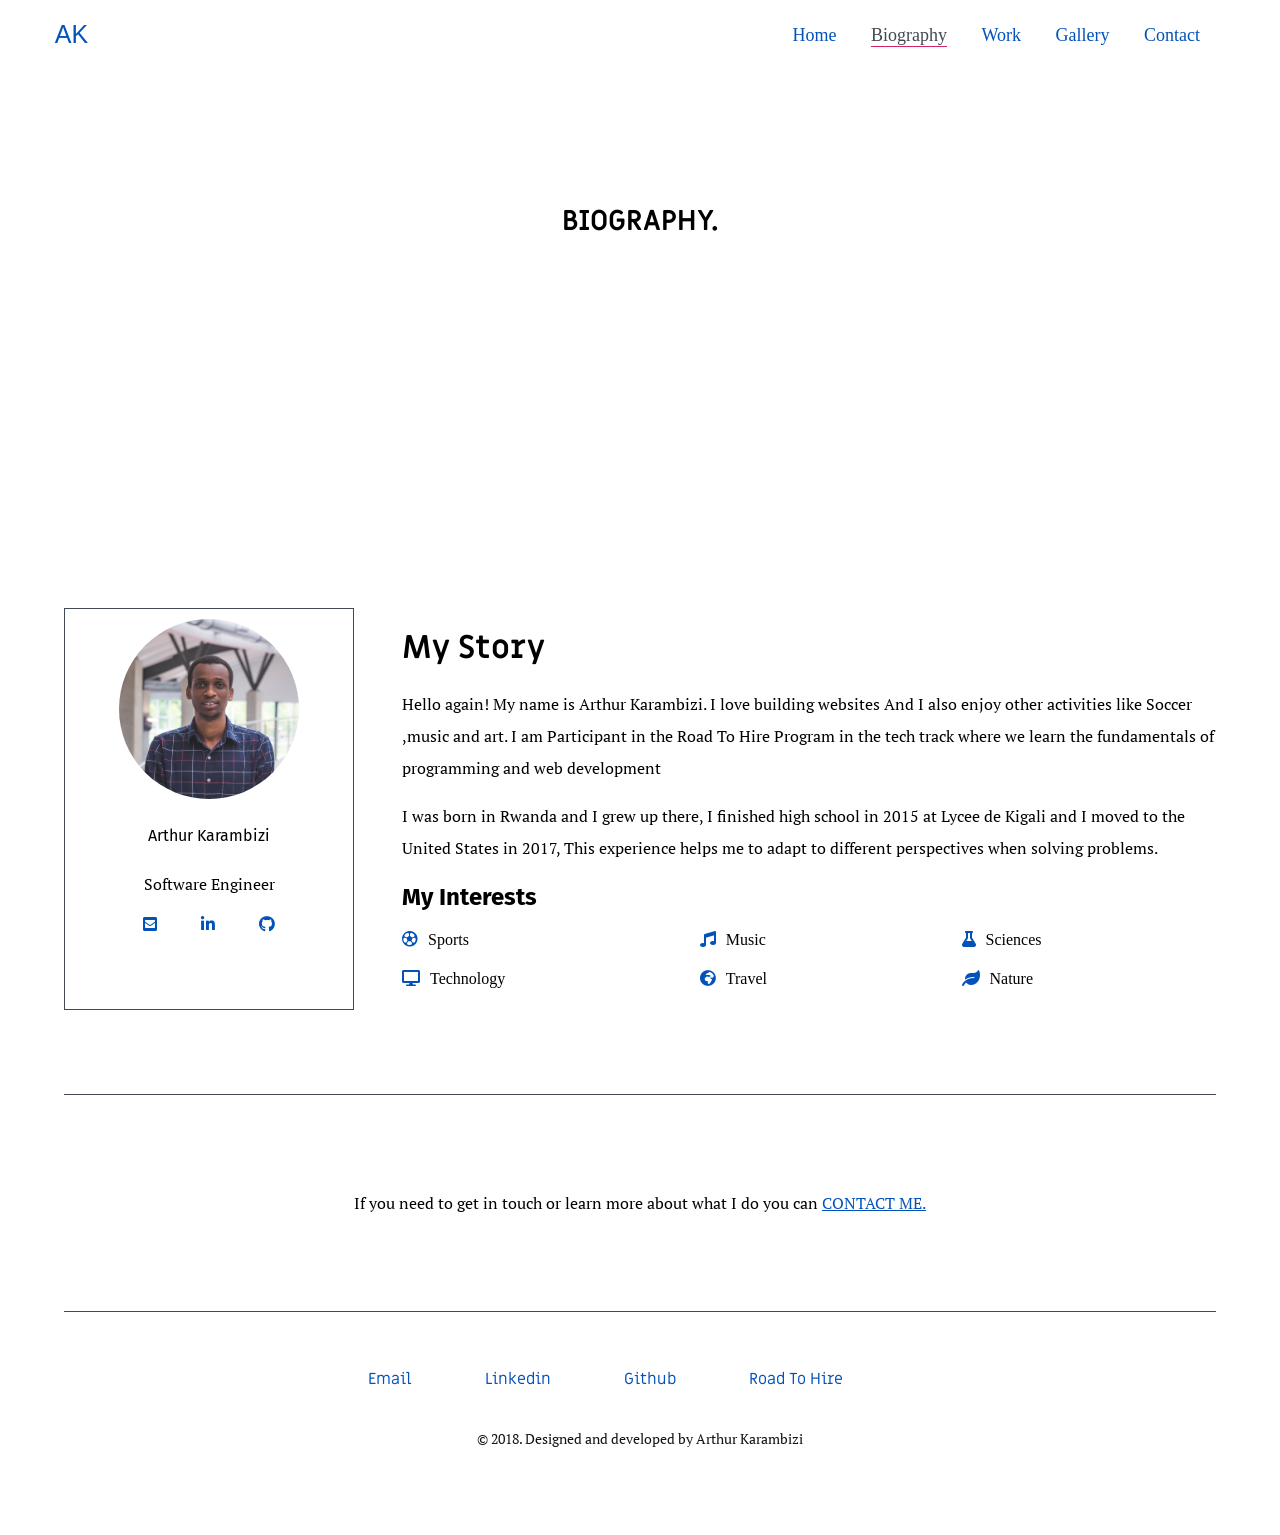
<file: biography.html>
<!DOCTYPE html>
<html lang="en">

<head>
    <meta charset="utf-8" />
    <title>Arthur Karambizi | Biography</title>
    <meta name="viewport" content="width=device-width, initial-scale=1">
    <meta name="description" content="Portfolio Website">
    <link href="https://fonts.googleapis.com/css?family=Amatic+SC|Fira+Sans|Miriam+Libre|PT+Serif" rel="stylesheet">
    <link rel="shortcut icon" href="assets/img/header-icon.png">
    <link rel="stylesheet" href="https://use.fontawesome.com/releases/v5.1.1/css/all.css" integrity="sha384-O8whS3fhG2OnA5Kas0Y9l3cfpmYjapjI0E4theH4iuMD+pLhbf6JI0jIMfYcK3yZ"
        crossorigin="anonymous">
    <link rel="stylesheet" href="assets/css/normalize.css">
    <link rel="stylesheet" type="text/css" media="screen" href="assets/css/main.css" />
    <script src="assets/js/main.js"></script>
</head>

<body>
    <header>
        <nav>
            <div class="logo">
                <a href="index.html">AK</a>
            </div>
            <div class="nav-links">
                <div class="menu-icon" onclick="menu()">
                    <i class="fas fa-bars"></i>
                </div>

                <div class="nav-pages" id="show-nav-pages">
                    <ul>
                        <li>
                            <a href="index.html">Home</a>
                        </li>
                        <li class="active">
                            <a href="biography.html">Biography</a>
                        </li>
                        <li>
                            <a href="work.html">Work</a>
                        </li>
                        <li>
                            <a href="gallery.html">Gallery</a>
                        </li>
                        <li>
                            <a href="contact.html">Contact</a>
                        </li>
                    </ul>
                </div>
            </div>

        </nav>
        <section class="hero">
            <div class="hero-info">
                <h1> BIOGRAPHY.</h1>
            </div>
        </section>

    </header>
    <main class="clear">

        <section class="about container">
            <figure class="about-card">
                <img class="about-img" src="assets/img/me/arthur.jpg" alt="Arthur Karambizi">
                <figcaption>
                    <p class="h4">Arthur Karambizi</p>
                    <p>Software Engineer</p>
                    <ul class="about-icons">
                        <li>
                            <a href="mailto:arthurkarambizi@gmail.com" target="_blank" rel="noopener" aria-label="Email link">
                                <i class="fas fa-envelope-square"></i>
                            </a>
                        </li>
                        <li>
                            <a href="https://www.linkedin.com/in/arthur-karambizi-7a0797143/" target="_blank" rel="noopener" aria-label="Linkedin link">
                                <i class="fab fa-linkedin-in"></i>
                            </a>
                        </li>
                        <li>
                            <a href="https://github.com/arthurkarambizi" target="_blank" rel="noopener" aria-label="Github link">
                                <i class="fab fa-github"></i>
                            </a>
                        </li>
                    </ul>
                </figcaption>
            </figure>

            <article>
                <h1>My Story</h1>
                <p>
                    Hello again! My name is Arthur Karambizi. I love building websites And I also enjoy other activities like Soccer ,music and
                    art. I am Participant in the Road To Hire Program in the tech track where we learn the fundamentals of
                    programming and web development
                </p>
                <p>
                    I was born in Rwanda and I grew up there, I finished high school in 2015 at Lycee de Kigali and I moved to the United States
                    in 2017, This experience helps me to adapt to different perspectives when solving problems.
                </p>
                <h2>My Interests</h2>
                <ul class="interests-icons">
                    <li>
                        <i class="far fa-futbol"></i>Sports
                    </li>
                    <li>
                        <i class="fas fa-music"></i>Music
                    </li>
                    <li>
                        <i class="fas fa-flask"></i>Sciences
                    </li>
                    <li>
                        <i class="fas fa-desktop"></i>Technology
                    </li>
                    <li>
                        <i class="fas fa-globe-africa"></i>Travel
                    </li>
                    <li>
                        <i class="fas fa-leaf"></i>Nature
                    </li>
                </ul>
            </article>
        </section>

        <div class="container ">
            <div class="connect line">
                <p>If you need to get in touch or learn more about what I do you can
                    <a href="contact.html">contact me.</a>
                </p>
            </div>
        </div>
    </main>

    <footer>
        <div class="container">
            <div class="footer-links line">
                <ul>
                    <li>
                        <a href="mailto:arthurkarambizi@gmail.com" aria-label="Email">Email</a>
                    </li>
                    <li>
                        <a href="https://www.linkedin.com/in/arthur-karambizi-7a0797143/" target="_blank" rel="noopener" aria-label="Linkedin">Linkedin</a>
                    </li>
                    <li>
                        <a href="https://github.com/arthurkarambizi" target="_blank" rel="noopener" aria-label="Github">Github</a>
                    </li>
                    <li>
                        <a href="https://www.roadtohire.org/" target="_blank" rel="noopener" aria-label="roadtohire">Road To Hire</a>
                    </li>
                </ul>
            </div>

            <div class="copyright">
                <p>&copy; 2018. Designed and developed by Arthur Karambizi</p>
            </div>
        </div>
    </footer>
</body>

</html>
</file>
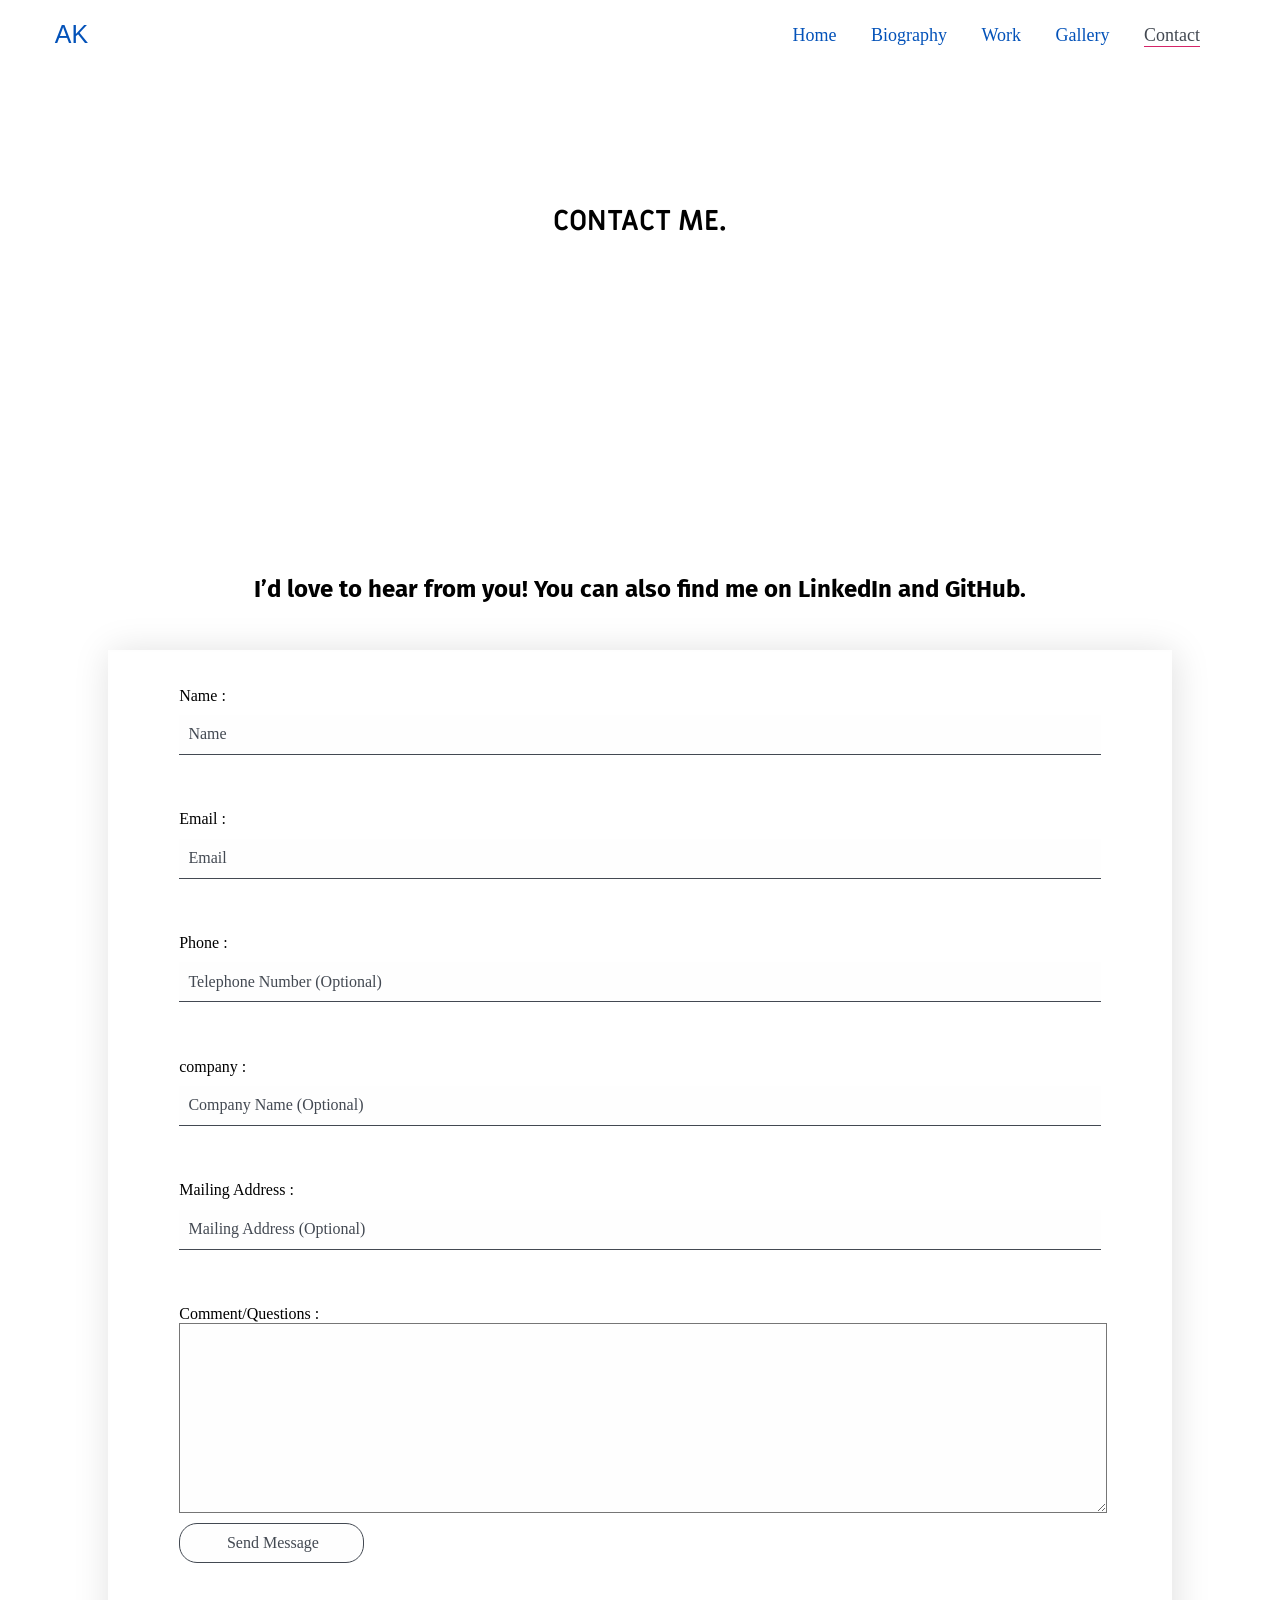
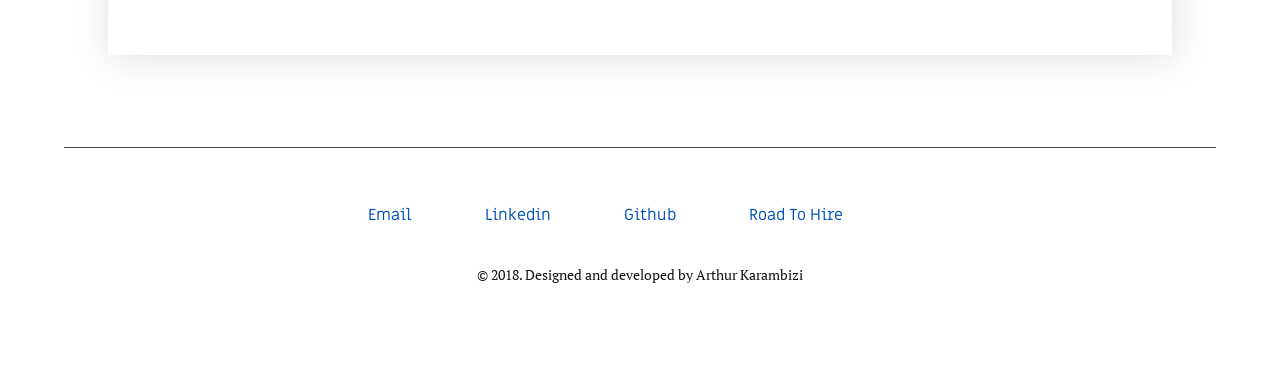
<file: contact.html>
<!DOCTYPE html>
<html lang="en">

<head>
    <meta charset="utf-8" />
    <title>Arthur Karambizi | Contact</title>
    <meta name="viewport" content="width=device-width, initial-scale=1">
    <meta name="description" content="Portfolio Website">
    <link href="https://fonts.googleapis.com/css?family=Amatic+SC|Fira+Sans|Miriam+Libre|PT+Serif" rel="stylesheet">
    <link rel="shortcut icon" href="assets/img/header-icon.png">
    <link rel="stylesheet" href="https://use.fontawesome.com/releases/v5.1.1/css/all.css" integrity="sha384-O8whS3fhG2OnA5Kas0Y9l3cfpmYjapjI0E4theH4iuMD+pLhbf6JI0jIMfYcK3yZ" crossorigin="anonymous">
    <link rel="stylesheet" href="assets/css/normalize.css">
    <link rel="stylesheet" type="text/css" media="screen" href="assets/css/main.css" />
    <script src="assets/js/main.js"></script>
</head>

<body>
    <header>
        <nav>
            <div class="logo">
                <a href="index.html">AK</a>
            </div>
            <div class="nav-links">
                <div class="menu-icon" onclick="menu()">
                    <i class="fas fa-bars"></i>
                </div>
                <div class="nav-pages" id="show-nav-pages">
                    <ul>
                        <li>
                            <a href="index.html">Home</a>
                        </li>
                        <li>
                            <a href="biography.html">Biography</a>
                        </li>
                        <li>
                            <a href="work.html">Work</a>
                        </li>
                        <li>
                            <a href="gallery.html">Gallery</a>
                        </li>
                        <li class="active">
                            <a href="contact.html">Contact</a>
                        </li>
                    </ul>
                </div>
            </div>
        </nav>

        <section class="hero">
            <div class="hero-info">
                <h1> CONTACT ME.</h1>
            </div>
        </section>
    </header>

    <main class="clear">
        <section class="contact container">
            <div class="form-info">
                <h2> I’d love to hear from you! You can also find me on LinkedIn and GitHub.</h2>
            </div>

            <form class="form" action="#" name="form" method="get" autocomplete="off" onsubmit="return validate();">
                <label for="fullName">Name :</label>
                <input class="input-text" id="fullName" type="text" name="fullName" placeholder="Name">
                <label for="email">Email :</label>
                <input class="input-text" id="email" type="email" name="email" placeholder="Email">
                <label for="phone">Phone :</label>
                <input class="input-text" id="phone" type="tel" name="phone" placeholder="Telephone Number (Optional)">
                <label for="company">company :</label>
                <input class="input-text" id="company" type="text" name="company" placeholder="Company Name (Optional)">
                <label for="mailing">Mailing Address :</label>
                <input class="input-text" id="mailing" type="text" name="Mailing" placeholder="Mailing Address (Optional)">
                <label for="comment">Comment/Questions :</label>
                <textarea class="text-area" name="comment" id="comment" cols="40" rows="10"></textarea>
                <input class="input-button" type="submit" value="Send Message">
            </form>
        </section>
    </main>

    <footer>
        <div class="container">
            <div class="footer-links line">
                <ul>
                    <li>
                        <a href="mailto:arthurkarambizi@gmail.com" aria-label="Email">Email</a>
                    </li>
                    <li>
                        <a href="https://www.linkedin.com/in/arthur-karambizi-7a0797143/" target="_blank" rel="noopener" aria-label="Linkedin">Linkedin</a>
                    </li>
                    <li>
                        <a href="https://github.com/arthurkarambizi" target="_blank" rel="noopener" aria-label="Github">Github</a>
                    </li>
                    <li>
                        <a href="https://www.roadtohire.org/" target="_blank" rel="noopener" aria-label="roadtohire">Road To Hire</a>
                    </li>
                </ul>
            </div>
            <div class="copyright">
                <p>&copy; 2018. Designed and developed by Arthur Karambizi</p>
            </div>
        </div>
    </footer>
</body>

</html>
</file>
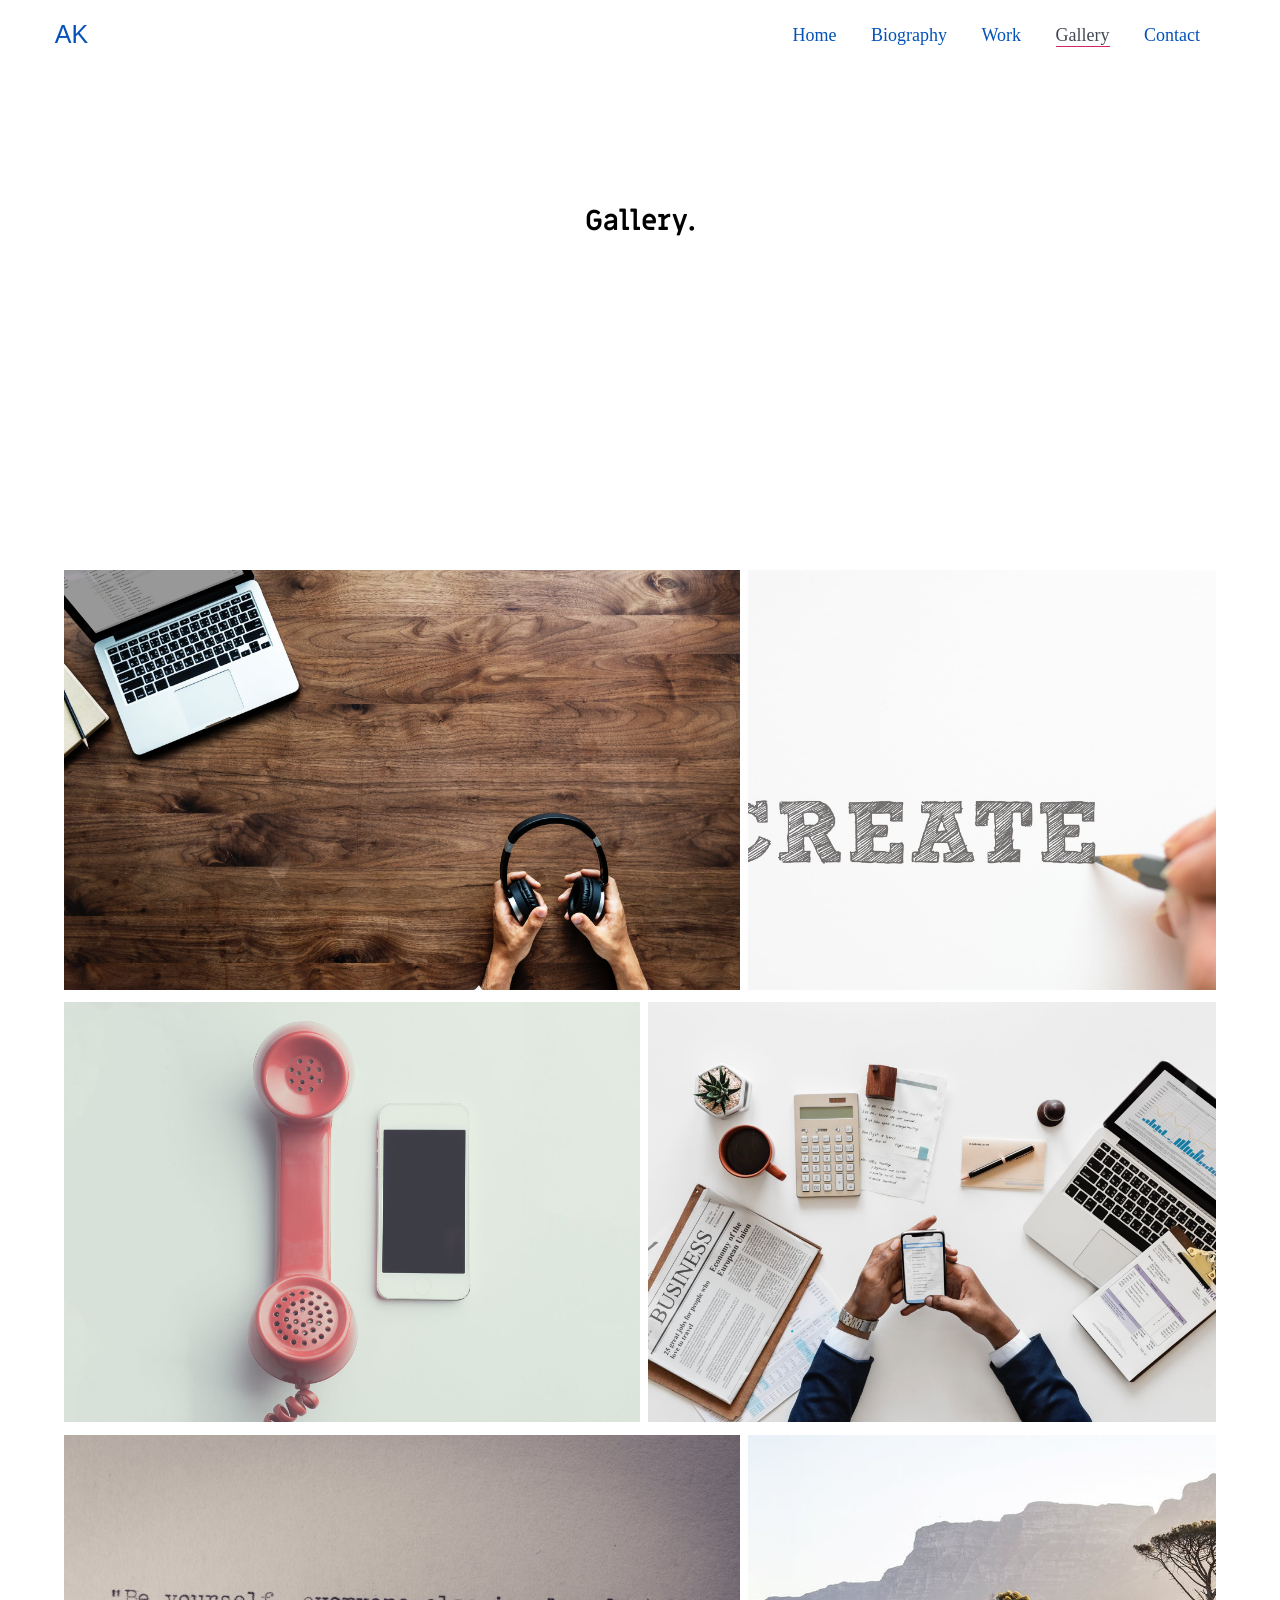
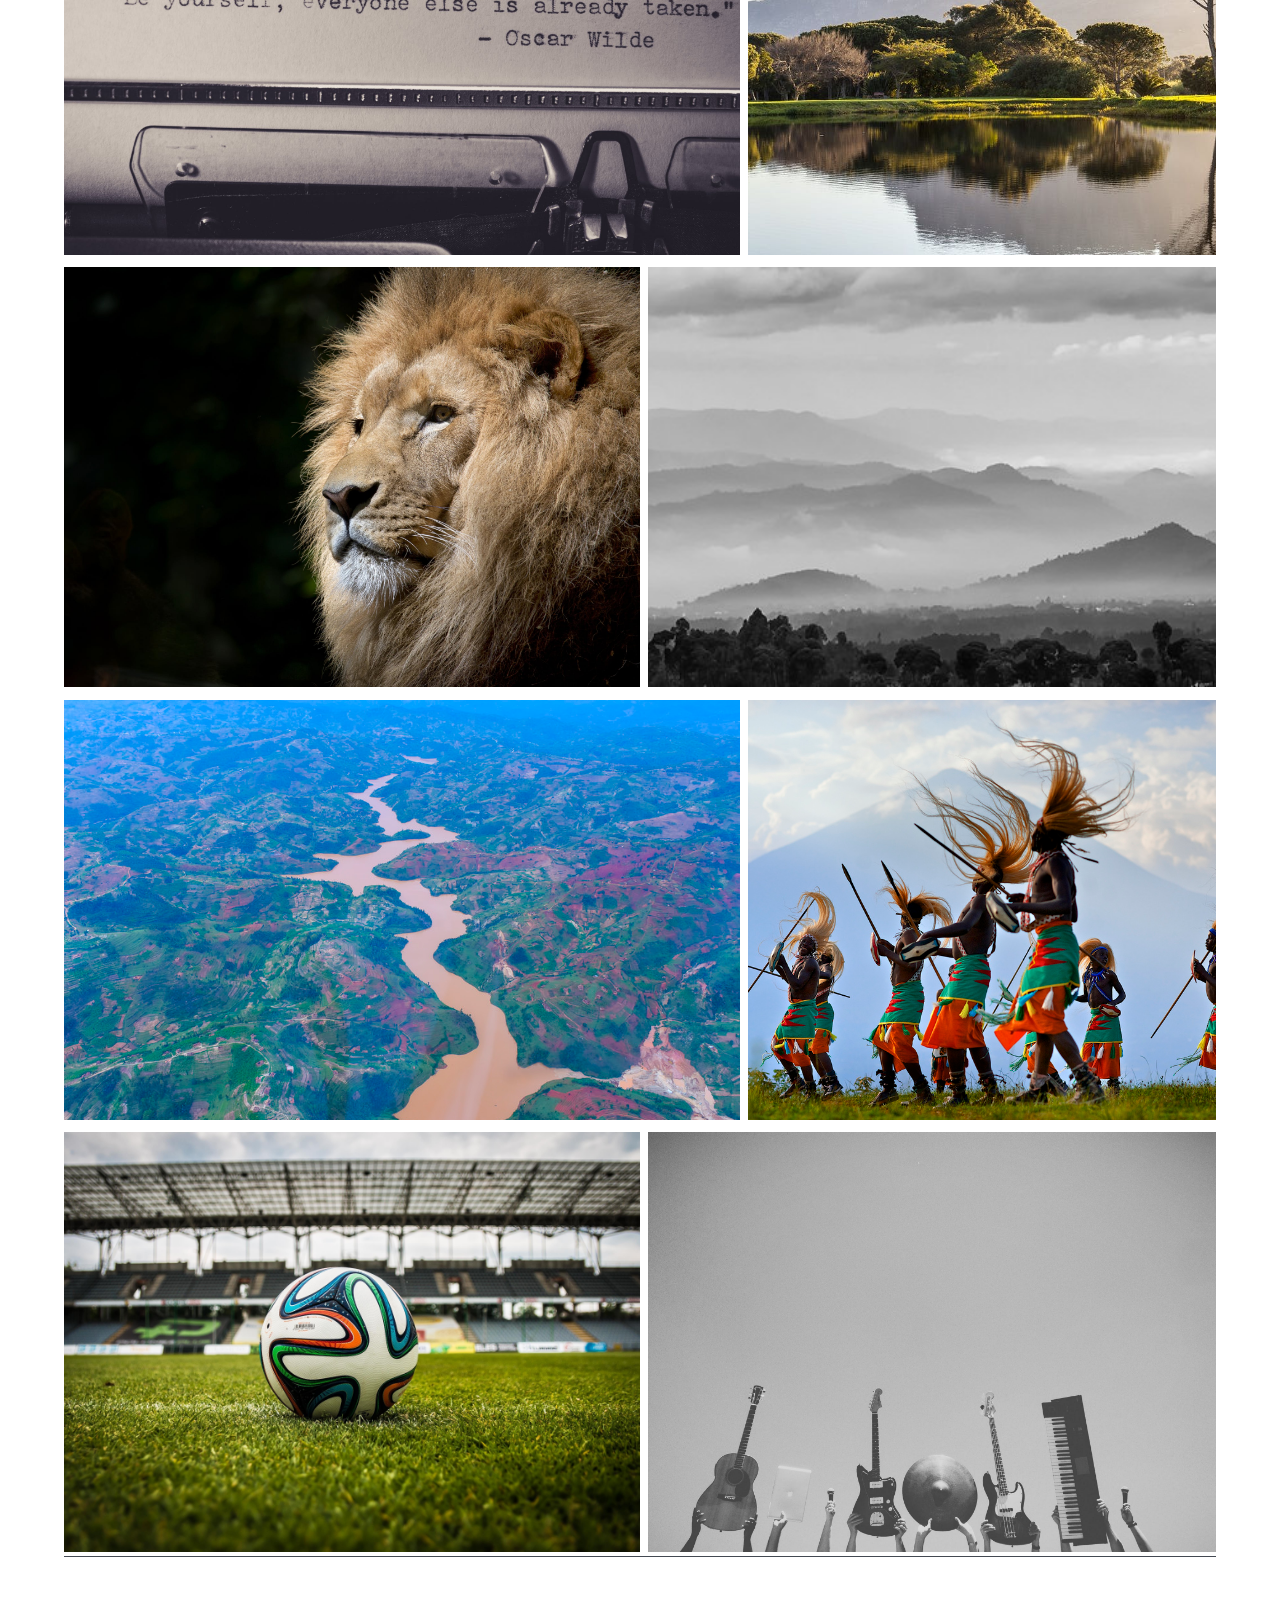
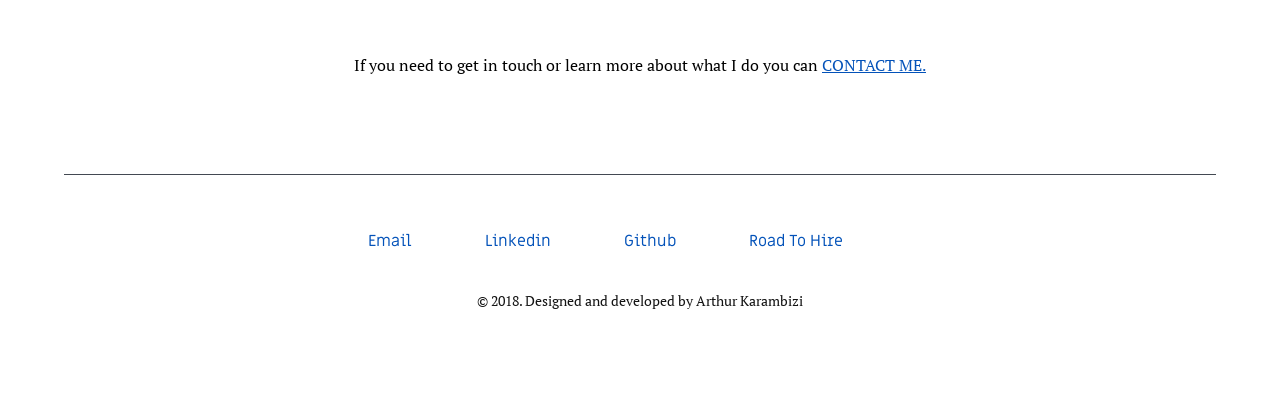
<file: gallery.html>
<!DOCTYPE html>
<html lang="en">

<head>
    <meta charset="utf-8" />
    <title>Arthur Karambizi | Gallery</title>
    <meta name="viewport" content="width=device-width, initial-scale=1">
    <meta name="description" content="Portfolio Website">
    <link href="https://fonts.googleapis.com/css?family=Amatic+SC|Fira+Sans|Miriam+Libre|PT+Serif" rel="stylesheet">
    <link rel="shortcut icon" href="assets/img/header-icon.png">
    <link rel="stylesheet" href="https://use.fontawesome.com/releases/v5.1.1/css/all.css"
        integrity="sha384-O8whS3fhG2OnA5Kas0Y9l3cfpmYjapjI0E4theH4iuMD+pLhbf6JI0jIMfYcK3yZ" crossorigin="anonymous">
    <link rel="stylesheet" href="assets/css/normalize.css">
    <link rel="stylesheet" type="text/css" media="screen" href="assets/css/main.css" />
    <script src="assets/js/main.js"></script>
</head>

<body>
    <header>
        <nav>
            <div class="logo">
                <a href="index.html">AK</a>
            </div>

            <div class="nav-links">
                <div class="menu-icon" onclick="menu()">
                    <i class="fas fa-bars"></i>
                </div>

                <div class="nav-pages" id="show-nav-pages">
                    <ul>
                        <li>
                            <a href="index.html">Home</a>
                        </li>
                        <li>
                            <a href="biography.html">Biography</a>
                        </li>
                        <li>
                            <a href="work.html">Work</a>
                        </li>
                        <li class="active">
                            <a href="gallery.html">Gallery</a>
                        </li>
                        <li>
                            <a href="contact.html">Contact</a>
                        </li>
                    </ul>
                </div>
            </div>
        </nav>
        <section class="hero">
            <div class="hero-info">
                <h1> Gallery.</h1>
            </div>
        </section>
    </header>

    <main class="clear">
        <section class="gallery container">
            <figure class="gallery-card gc-1">
                <img class="gallery-card-img" src="assets/img/gallery/gallery-img1.jpeg" alt="coding and music goes together.">
                <figcaption class="gallery-card-info ">
                    <h4>Coding and music</h4>
                    <p>I like listening to music while coding.</p>
                </figcaption>
            </figure>

            <figure class="gallery-card gc-2">
                <img class="gallery-card-img" src="assets/img/gallery/gallery-img2.jpeg"
                    alt="coding and music goes together.">
                <figcaption class="gallery-card-info ">
                    <h4>Create </h4>
                    <p>
                        i like create things see them is great.
                    </p>
                </figcaption>
            </figure>

            <figure class="gallery-card gc-3">
                <img class="gallery-card-img" src="assets/img/gallery/gallery-img3.jpeg"
                    alt="coding and music goes together.">
                <figcaption class="gallery-card-info ">
                    <h4>Evolution of Technology </h4>
                    <p>I like how things change fast in the world of technology.</p>
                </figcaption>
            </figure>

            <figure class="gallery-card gc-4">
                <img class="gallery-card-img" src="assets/img/gallery/gallery-img4.jpeg" alt="coding and music goes together.">
                <figcaption class="gallery-card-info ">
                    <h4>Information </h4>
                    <p>I like to follow how things are going everywhere in the world.</p>
                </figcaption>
            </figure>

            <figure class="gallery-card gc-5">
                <img class="gallery-card-img" src="assets/img/gallery/gallery-img5.jpeg" alt="coding and music goes together.">
                <figcaption class="gallery-card-info ">
                    <h4>Motivation </h4>
                    <p>Always be yourself in everything you do.</p>
                </figcaption>
            </figure>

            <figure class="gallery-card gc-6">
                <img class="gallery-card-img" src="assets/img/gallery/gallery-img6.jpeg" alt="coding and music goes together.">
                <figcaption class="gallery-card-info ">
                    <h4>Nature</h4>
                    <p>All the things that people need and want come from the natural world.</p>
                </figcaption>
            </figure>

            <figure class="gallery-card gc-7">
                <img class="gallery-card-img" src="assets/img/gallery/gallery-img7.jpg"
                    alt="coding and music goes together.">
                <figcaption class="gallery-card-info ">
                    <h4>Animals</h4>
                    <p>Lions are one of Africa’s most recognizable animals</p>
                </figcaption>
            </figure>

            <figure class="gallery-card gc-8">
                <img class="gallery-card-img" src="assets/img/gallery/Rwanda-mountains2.jpg"
                    alt="coding and music goes together.">
                <figcaption class="gallery-card-info ">
                    <h4>Rwandan</h4>
                    <p>Rwanda is known as the thousand hills country .</p>
                </figcaption>
            </figure>

            <figure class="gallery-card gc-9">
                <img class="gallery-card-img" src="assets/img/gallery/Rwanda-mountains3.jpg"
                    alt="coding and music goes together.">
                <figcaption class="gallery-card-info ">
                    <h4>Rwandan Mountains</h4>
                    <p>Rwandan mountains and Nyabarongo River.</p>
                </figcaption>
            </figure>

            <figure class="gallery-card gc-10">
                <img class="gallery-card-img" src="assets/img/gallery/Rwanda-dance2.jpg"
                    alt="coding and music goes together.">
                <figcaption class="gallery-card-info ">
                    <h4>Rwandan culture</h4>
                    <p>Rwanda is dancers known as Intore hill's country.</p>
                </figcaption>
            </figure>

            <figure class="gallery-card gc-11">
                <img class="gallery-card-img" src="assets/img/gallery/soccer.jpg" alt="coding and music goes together.">
                <figcaption class="gallery-card-info ">
                    <h4>Sports</h4>
                    <p>I love soccer.</p>
                </figcaption>
            </figure>

            <figure class="gallery-card gc-12">
                <img class="gallery-card-img" src="assets/img/gallery/gallery-img10.jpg" alt="coding and music goes together.">
                <figcaption class="gallery-card-info ">
                    <h4>Music and Entertainment</h4>
                    <p>I love how music makes people feel.</p>
                </figcaption>
            </figure>
        </section>

        <div class="container ">
            <div class="connect  line">
                <p>If you need to get in touch or learn more about what I do you can
                    <a href="contact.html">contact me.</a>
                </p>
            </div>
        </div>

    </main>

    <footer>
        <div class="container">
            <div class="footer-links line">
                <ul>
                    <li>
                        <a href="mailto:arthurkarambizi@gmail.com" aria-label="Email">Email</a>
                    </li>
                    <li>
                        <a href="https://www.linkedin.com/in/arthur-karambizi-7a0797143/" target="_blank" rel="noopener" aria-label="Linkedin">Linkedin</a>
                    </li>
                    <li>
                        <a href="https://github.com/arthurkarambizi" target="_blank" rel="noopener" aria-label="Github">Github</a>
                    </li>
                    <li>
                        <a href="https://www.roadtohire.org/" target="_blank" rel="noopener" aria-label="roadtohire">Road To Hire</a>
                    </li>
                </ul>
            </div>

            <div class="copyright">
                <p>&copy; 2018. Designed and developed by Arthur Karambizi</p>
            </div>
        </div>
    </footer>
</body>

</html>
</file>
<file: assets/css/main.css>
/* ========================================= */

/* MOBILE FIRST CSS */

/* ========================================= */

/* ------- FONTS  ---------*/

h1,
h3,
.h3 {
    font-family: "Miriam Libre", sans-serif;
}

h2,
h4,
.h4 {
    font-family: "Fira Sans", sans-serif;
}

p {
    font-family: 'PT Serif', serif;
    line-height: 2rem;
    /* line-height:32px;*/
}

/* ------- COLORS  ---------*/

body {
    --nav-color: rgb(240, 240, 240);
    --main-blue-color: rgb(3, 82, 185);
    --main-dark-color: rgb(67, 73, 82);
    --active-color: rgb(212, 36, 104);
    --project-1-color: linear-gradient(to bottom right, rgb(146, 205, 242) 80%, rgb(105, 182, 230) 20%);
    --project-2-color: linear-gradient(to bottom right, rgb(243, 136, 137) 80%, rgb(255, 126, 95) 20%);
    --project-3-color: linear-gradient(to bottom right, rgb(124, 238, 182) 80%, rgb(115, 223, 171) 20%);
    --project-4-color: linear-gradient(to bottom right, rgb(161, 150, 238) 80%, rgb(145, 135, 216) 20%);
    --project-card-shadow: rgb(136, 136, 136);
    --project-card-number: rgba(252, 252, 252, 0.7);
    --copyright-color: rgb(20, 20, 20);
    --form-color: rgba(247, 247, 248, 0.13);
    --form-color-shadow: rgba(10, 10, 10, 0.13);
}

/* -------  GENERAL  ---------*/

.clear {
    clear: both;
}

.container {
    width: 90%;
    margin: 0 auto;
}

.line {
    border-top: 1px solid var(--main-dark-color);
    padding-top: 3%;
}

/* ---------- HEADER ---------*/

header {
    background-image: url("https://images.unsplash.com/photo-1518600654093-2a24cddafa38?ixlib=rb-0.3.5&ixid=eyJhcHBfaWQiOjEyMDd9&s=96238af4ac6e58d17d362d5b8b846eb4&auto=format&fit=crop&w=2017&q=80");
    background-size: cover;
    background-attachment: fixed;
}

/* ---------- NAVIGATION BAR ---------*/

nav {
    display: grid;
    grid-template-columns: 35% 65%;
    padding: 20px 20px;
    /* background-color: var(--nav-color); */
}

/* --- LOGO ---*/

nav .logo {
    font-family: sans-serif;
    font-size: 25px;
    padding-left: 8%;
    /* animation: header-animation 1s; */
}

nav .logo a {
    text-decoration: none;
    color: var(--main-blue-color);
}

nav .logo a:hover {
    color: var(--main-dark-color);
}

/* --- NAVIGATION LINKS ---*/

.nav-links {
    padding-right: 8%;
    position: relative;
}

.nav-links .menu-icon {
    font-size: 30px;
    float: right;
    cursor: pointer;
    width: 40px;
    color: var(--main-blue-color);
}

/* --- NAV PAGES ---*/

#show-nav-pages {
    display: none;
}

.nav-pages {
    position: absolute;
    top: 100%;
    right: -15px;
    width: 100%;
    height: 300px;
    box-sizing: border-box;
    text-align: center;
    background-color: var(--nav-color);
}

.nav-pages ul {
    list-style: none;
    padding-top: 14px;
    font-size: 18px;
}

.nav-pages ul li {
    margin-bottom: 25px;
}

.nav-pages ul li a {
    text-decoration: none;
    color: var( --main-dark-color);
}

/* ========================================= */

/* HERO SECTION */

/* ========================================= */

/* ------- HERO  --------*/

.hero {
    height: 280px;
    box-sizing: border-box;
    padding: 10% 0;
    background-size: cover;
    text-align: center;
}

.hero-info h1 {
    margin-top: 0;
    font-size: 28px;
    line-height: 50px;
    /* animation: header-animation 1.3s; */
}

.hero-link {
    font-family: "Miriam Libre", sans-serif;
    text-transform: uppercase;
    color: var(--main-blue-color);
    /* animation: header-animation 2s; */
}

.hero-link a {
    color: var(--main-blue-color);
}

.hero-link a:hover {
    color: var(--main-dark-color);
}

/* ========================================= */

/* MAIN PROJECTS SECTION */

/* ========================================= */

/* ------- PROJECTS SECTION --------*/

.project-cards {
    display: grid;
    grid-template-columns: auto;
}

.projects h1 {
    font-size: 20px;
    margin: 4% 0;
}

/* ------- PROJECT- CARD --------*/

.project-card {
    position: relative;
    margin: 0 0 8% 0;
    height: 400px;
    box-shadow: 5px 2px 40px var(--project-card-shadow);
    transition: all 1s ease 2s;
}

/* -- IMG--*/

.project-card-img {
    width: 100%;
    height: 100%;
    display: none;
}

.project-card:hover .project-card-img {
    display: block;
}

/* ------- PROJECT - INFO --------*/

.project-card-info {
    position: absolute;
    top: 0px;
    padding: 0 3% 0 3%;
    background-color: rgba(252, 252, 252, 0);
}

.project-card:hover .project-card-info {
    display: none;
}

.project-card-info .h3 {
    width: 27%;
    margin-top: 0;
    padding: 15px 0 15px 15px;
    background-color: var( --project-card-number);
}

.project-card-info .h4 {
    margin: 20% 0 20px 20px;
    font-size: 35px;
    font-family: 'Amatic SC', cursive;
    color: white;
}

.project-card-info p {
    font-size: 16px;
    margin: 0 0 0 20px;
    line-height: 1.5rem;
    top: 50%;
    text-align: center;
    /* color: white;   */
}

.project-card .view-project {
    position: absolute;
    bottom: 5%;
    margin-left: 5%;
    font-size: 17px;
}

.project-card .view-project a {
    color: white;
    text-decoration: none;
    display: block;
}

.project-card:hover .view-project {
    top: 45%;
    width: 50%;
    height: 40px;
    margin: 0 25%;
    padding-top: 20px;
    border-radius: 20px 20px;
    text-align: center;
    background-color: rgba(0, 0, 0, 0.3);
}

/* -- PROJECTS- CARD COLORS ---*/

.project-1 {
    background: var(--project-1-color);
}

.project-2 {
    background: var(--project-2-color);
}

.project-3 {
    background: var( --project-3-color);
}

.project-4 {
    background: var( --project-4-color);
}

/* ========================================= */

/* ROAD TO HIRE SECTION */

/* ========================================= */

iframe {
    width: 100%;
    height: 210px;
    margin-bottom: 5%;
}

/* ========================================= */

/* CONNECT SECTION */

/* ========================================= */

.connect {
    font-family: "Miriam Libre", sans-serif;
    padding: 8%;
    text-align: center;
    line-height: 3rem;
}

.connect p {
    margin: 0;
}

.connect a {
    font-size: 16px;
    text-transform: uppercase;
    text-decoration: underline;
    color: var(--main-blue-color);
}

.connect a:hover {
    color: var(--main-dark-color);
}

/* ========================================= */

/* FOOTER SECTION */

/* ========================================= */

footer {
    margin-top: 0;
    text-align: center;
}

.footer-links {
    padding-top: 5%;
    font-family: "Miriam Libre", sans-serif;
}

.footer-links ul {
    margin: 0;
    padding: 0;
}

.footer-links li {
    display: inline-block;
    margin-right: 6%;
}

.footer-links li a {
    text-decoration: none;
    color: var(--main-blue-color);
    padding: 20px 0;
}

.footer-links li a:hover {
    color: var(--main-dark-color);
}

.copyright {
    margin: 3% 0 7% 0;
    font-size: 14px;
    font-family: "Fira Sans", sans-serif;
    color: var(--copyright-color);
}

/* ========================================= */

/* BIOGRAPGHY PAGE */

/* ========================================= */

.about {
    display: grid;
    grid-template-columns: auto;
    grid-gap: 20px;
    margin-top: 7%;
}

.about-card {
    height: 400px;
    width: 100%;
    margin: 0;
    text-align: center;
    border: 1px solid var( --main-dark-color);
}

.about-img {
    width: 180px;
    height: 180px;
    border-radius: 100%;
    margin-top: 10px;
    object-fit: cover;
}

.about-button {
    text-decoration: none;
    padding: 16px 20px;
    color: var(--main-blue-color);
    border: 1px solid var(--main-blue-color);
    border-radius: 25px 25px;
    transition: color 1.2s, background-color 1s;
}

.about-button:hover {
    color: white;
    background-color: var(--main-blue-color);
}

.about-icons li {
    display: inline-block;
    margin-right: 40px;
    margin-bottom: 20px;
}

.about-icons li a {
    color: var(--main-blue-color);
}

.interests-icons {
    display: grid;
    grid-template-columns: auto auto;
    grid-gap: 20px;
    margin-bottom: 13%;
    padding: 0;
    list-style: none;
    /* background-color: red; */
}

.interests-icons i {
    margin-right: 10px;
    color: var(--main-blue-color);
}

/* ========================================= */

/*  WORK PAGE */

/* ========================================= */

.work-card {
    /* border: 1px solid blue; */
    margin: 0 0 8% 0;
    transition: box-shadow 0.6s;
}

.work-tab {
    display: grid;
    grid-template-columns: repeat(4, 1fr);
    grid-gap: 10px;
    margin-bottom: 4%;
}

.work-tab-button {
    padding: 10px 0;
    margin-bottom: 2%;
    text-transform: uppercase;
    border: 1px solid var(--main-blue-color);
    border-radius: 8px 8px;
    outline: none;
    color: var(--main-blue-color);
    cursor: pointer;
}

.work-tab-button:hover {
    color: var(--main-dark-color);
    border: 1px solid var(--main-dark-color);
}

/* ------- WORK SECTION --------*/

.main-work {
    display: grid;
}

.work h1 {
    margin: 4% 0 2% 0;
    font-size: 24px;
}

/* ------- WORK-CARD --------*/

.work-card:hover {
    box-shadow: 5px 2px 40px var(--project-card-shadow);
}

.work-card-img {
    width: 100%;
    height: 252px;
    display: block;
    object-fit: cover;
}

/* ------- WORK- CARD-INFO  --------*/

.work-card-info {
    padding: 0 2% 0% 2%;
    background-color: var(--nav-color);
}

.work-card-info .h4 {
    margin: 0 0 2% 0;
    font-size: 20px;
}

.work-card-info p {
    font-size: 14px;
    margin: 0 0 0 0;
    line-height: 1.5rem;
}

.work-card-list {
    display: grid;
    grid-template-columns: 70% auto;
    margin-top: 10%;
}

.work-card-list ul {
    margin: 0;
    padding: 0%;
    list-style: none;
}

.work-card-list-2 li {
    /* display: inline-block; */
    margin: 0 auto 4% auto;
    padding: 5px 10px;
    border-radius: 10px 10px;
    font-size: 10px;
    width: 50px;
    text-align: center;
}

.work-card-list-2 .html {
    background-color: rgb(239, 101, 52);
}

.work-card-list-2 .css {
    background-color: rgb(43, 140, 198);
}

.work-card-list-2 .javascript {
    background-color: rgb(213, 185, 64);
}

/* ========================================= */

/* GALLERY PAGE */

/* ========================================= */

.gallery {
    margin-top: 4%;
}

.gallery-card {
    position: relative;
    margin: 0;
    width: 100%;
}

.gallery-card-img {
    width: 100%;
    height: 300px;
    object-fit: cover;
}

/* ---------- GALLERY IMAGES ---------- */

.gc-1 {
    grid-area: g-card-1;
}

.gc-2 {
    grid-area: g-card-2;
}

.gc-3 {
    grid-area: g-card-3;
}

.gc-4 {
    grid-area: g-card-4;
}

.gc-5 {
    grid-area: g-card-5;
}

.gc-6 {
    grid-area: g-card-6;
}

.gc-7 {
    grid-area: g-card-7;
}

.gc-8 {
    grid-area: g-card-8;
}

.gc-9 {
    grid-area: g-card-9;
}

.gc-10 {
    grid-area: g-card-10;
}

.gc-11 {
    grid-area: g-card-11;
}

.gc-12 {
    grid-area: g-card-12;
}

/* ------- GALLERY CARD --------*/

.gallery-card-info {
    position: absolute;
    visibility: hidden;
    top: 0%;
    width: 100%;
    height: 100%;
    text-align: center;
    cursor: pointer;
    background-color: var( --main-dark-color);
    opacity: 0.9;
    color: white;
    transition: opacity 1s;
}

.gallery-card-info .h4 {
    font-size: 30px;
}

.gallery-card:hover .gallery-card-info {
    visibility: visible;
}

.gallery-card-info {
    opacity: 0.7;
}

/* ========================================= */

/* CONTACT PAGE */

/* ========================================= */

.form {
    display: grid;
    grid-template-columns: auto;
    /* background-color: var(--form-color); */
    box-shadow: 2px 2px 35px var( --form-color-shadow);
}

label {
    display: block;
}

input {
    margin: 10px 0 6%;
    padding-left: 1%;
    height: 40px;
    box-sizing: border-box;
    background-color: var(--form-color);
}

.input-text {
    width: 100%;
    border: none;
    border-bottom: 1px solid var(--main-dark-color);
    /* margin: 0 auto; */
}

.input-text:focus {
    outline: none;
    border-bottom: 1px solid var(--main-blue-color);
    animation: input-animation 0.7s ease-out;
}

.input-text::placeholder {
    color: var(--main-dark-color);
    transition: color 0.5s ease-in-out;
}

.input-text:focus::placeholder {
    color: var(--main-blue-color);
    visibility: hidden;
}

.input-button {
    width: 100%;
    border: 1px solid var(--main-dark-color);
    border-radius: 18px;
    cursor: pointer;
    color: var(--main-dark-color);
    transition: color 0.4s, background-color 0.7s;
}

.input-button:hover {
    color: var(--main-blue-color);
    border: 1px solid var(--main-blue-color);
    /* background-color: var(--main-blue-color); */
}

.text-area {
    width: 100%;
    background-color: var(--form-color);
}

/* ========================================= */

/* MEDIA QUERIES */

/* ========================================= */

/* --- TABLET  ---*/

@media only screen and (min-width: 600px) {
    /* ------- PROJECTS SECTION --------*/
    .project-cards {
        grid-template-columns: 50% 50%;
        width: 90%;
        margin: 0 auto;
    }
    .project-2 {
        margin-top: 12%;
    }
    .project-4 {
        margin-top: 12%;
    }
    /* ---------- WORK PAGE---------- */
    .main-work {
        grid-template-columns: auto auto;
        grid-gap: 35px;
    }
    /* ---------- GALLERY PAGE---------- */
    .gallery {
        display: grid;
        grid-template-columns: 50% 8% auto;
        grid-template-rows: repeat(6, 1fr);
        grid-template-areas: /* gallery */
        /* ROW */
        "g-card-1 g-card-1 g-card-2"
        /* ROW */
        "g-card-3 g-card-4 g-card-4"
        /* ROW */
        "g-card-5 g-card-5 g-card-6"
        /* ROW */
        "g-card-7 g-card-8 g-card-8"
        /* ROW */
        "g-card-9 g-card-9 g-card-10"
        /* ROW*/
        "g-card-11 g-card-12 g-card-12";
        grid-gap: 5px;
    }
}

/* --- COMPUTER  ---*/

@media only screen and (min-width: 900px) {
    /* ---------- NAVIGATION BAR ---------*/
    .nav-links {
        padding-right: 0;
    }
    /* --- NAV PAGES ---*/
    .menu-icon {
        display: none;
    }
    #show-nav-pages {
        display: block;
    }
    .nav-pages {
        height: 0px;
        top: 5px;
        right: 30px;
        text-align: right;
        /* animation: header-animation 0.9s; */
    }
    .active {
        border-bottom: 1px solid var(--active-color);
    }
    .nav-pages ul .active a {
        color: var(--main-dark-color);
    }
    .nav-pages ul {
        margin: 0;
        padding: 0;
    }
    .nav-pages li {
        display: inline-block;
        margin-right: 30px;
    }
    .nav-pages ul li a {
        text-decoration: none;
        color: var(--main-blue-color);
    }
    .nav-pages ul li a:hover {
        color: var(--main-dark-color);
    }
    /* --- HERO  ---*/
    .hero {
        height: 450px;
    }
    /* --- PROJECT CARD ---*/
    .project-card {
        height: 520px;
    }
    /* --- R2H SECTION ---*/
    .r2h {
        margin-top: 4%;
    }
    .r2h-info {
        display: grid;
        grid-template-columns: 20% 40% auto;
        grid-gap: 20px;
        margin-top: 3%;
    }
    iframe {
        height: 280px;
        margin-bottom: 20%;
    }
    /* ---------- ABOUT PAGE---------- */
    .about {
        grid-template-columns: 25% auto;
        grid-gap: 50px;
    }
    .interests-icons {
        grid-template-columns: auto auto auto;
    }

    /* ---------- WORK PAGE---------- */
    .main-work {
        grid-template-columns: auto auto auto;
    }
    .work-tab {
        width: 50%;
    }
    /* ---------- GALLERY PAGE---------- */
    .gallery {
        grid-template-columns: 50% 8% auto;
        grid-template-rows: repeat(6, 1fr);
        grid-gap: 8px;
        /* animation: header-animation 1.5s ease; */
    }
    .gallery-card-img {
        width: 100%;
        height: 420px;
    }
    /* ---------- CONTACT PAGE---------- */
    .form {
        width: 80%;
        margin: 4% auto 8% auto;
        padding: 3% 6%;
        border: 2px solid var(--form-color);
    }
    .form-info {
        margin-top: 5%;
        text-align: center;
    }
    .input-button {
        width: 20%;
    }
}

/* ========================================= */

/* ANIMATIONS */

/* ========================================= */

/* @keyframes header-animation {
    0% {
        opacity: 0;
        transform: translate(0%, -5px);
    }
    10% {
        opacity: 0.1;
    }
    20% {
        opacity: 0.2;
    }
    30% {
        opacity: 0.3;
    }
    40% {
        opacity: 0.4;
    }
    50% {
        opacity: 0.5;
    }
    60% {
        opacity: 0.6;
    }
    70% {
        opacity: 0.7;
    }
    80% {
        opacity: 0.8;
    }
    90% {
        opacity: 0.9;
    }
    100% {
        opacity: 1;
        transform: translate(0%, 0%);
    }
} */

@keyframes input-animation {
    0% {
        width: 0%;
    }
    100% {
        width: 100%;
    }
}
</file>
